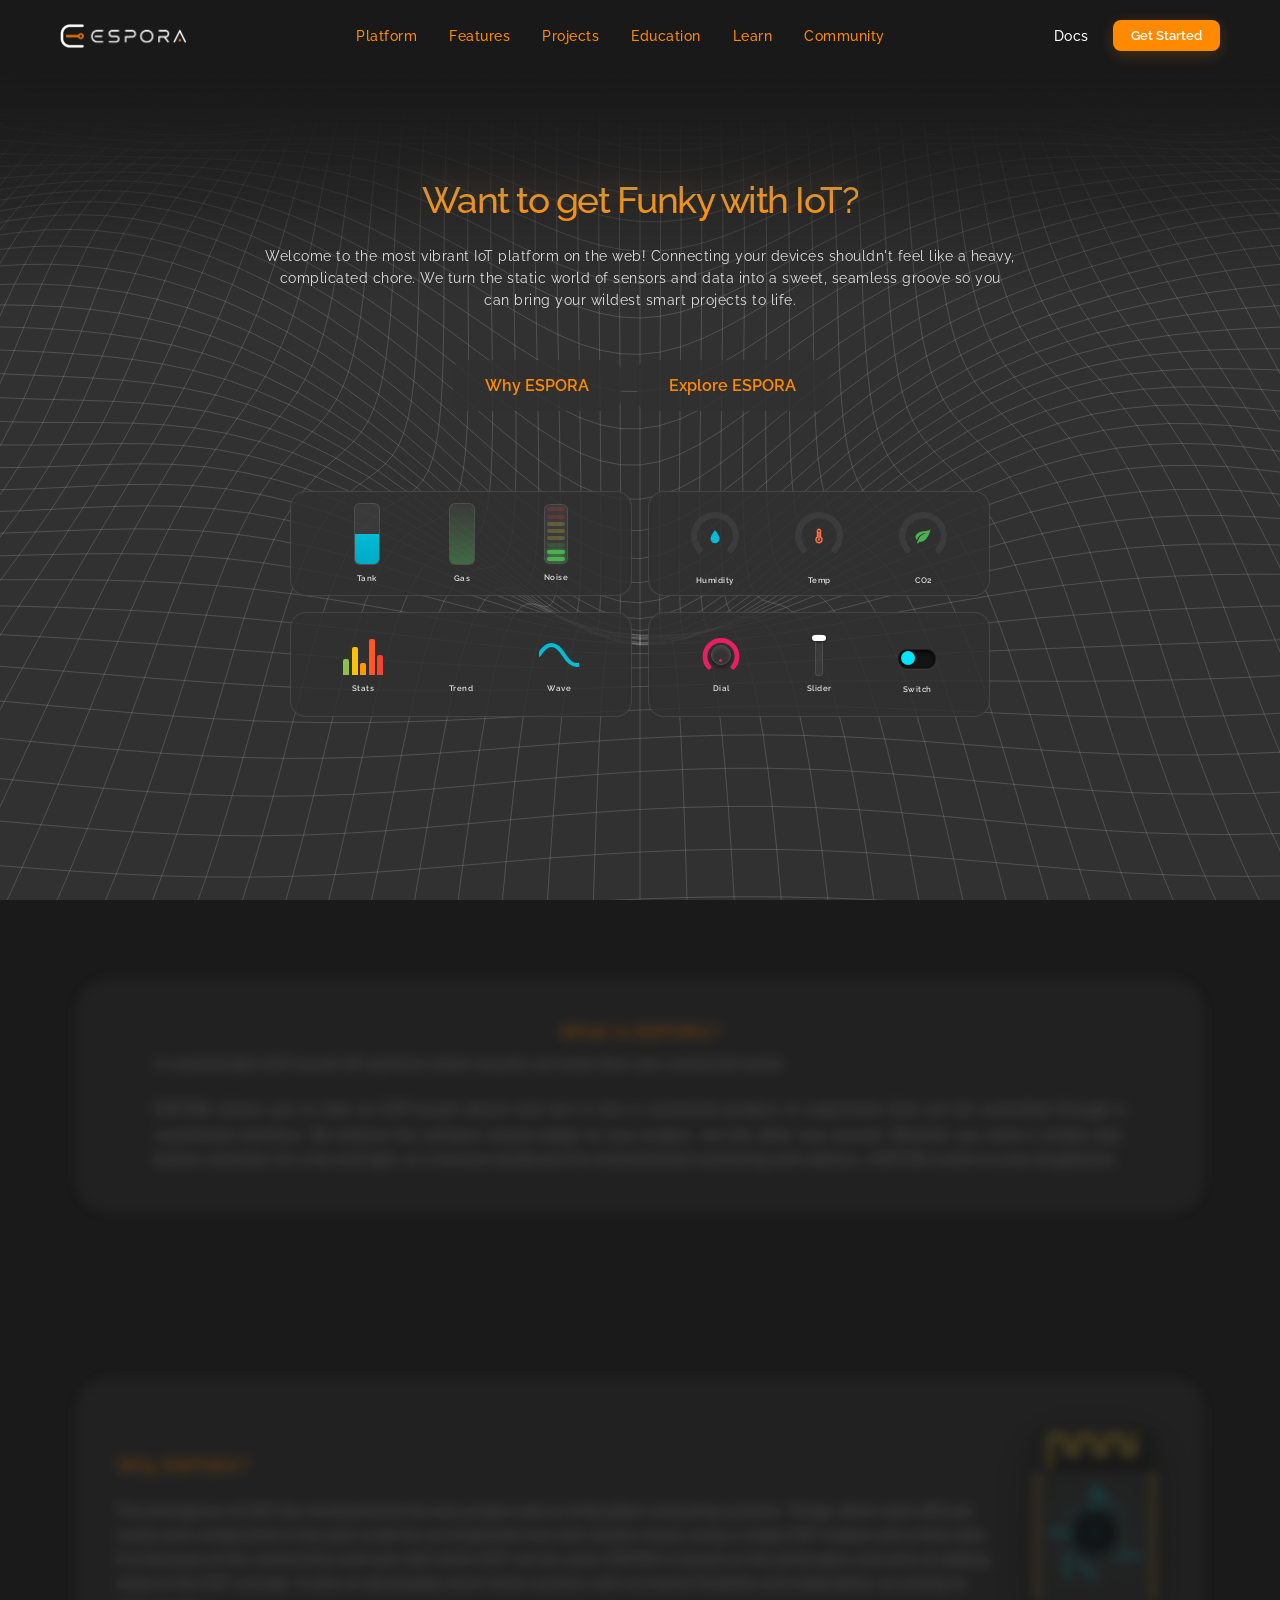
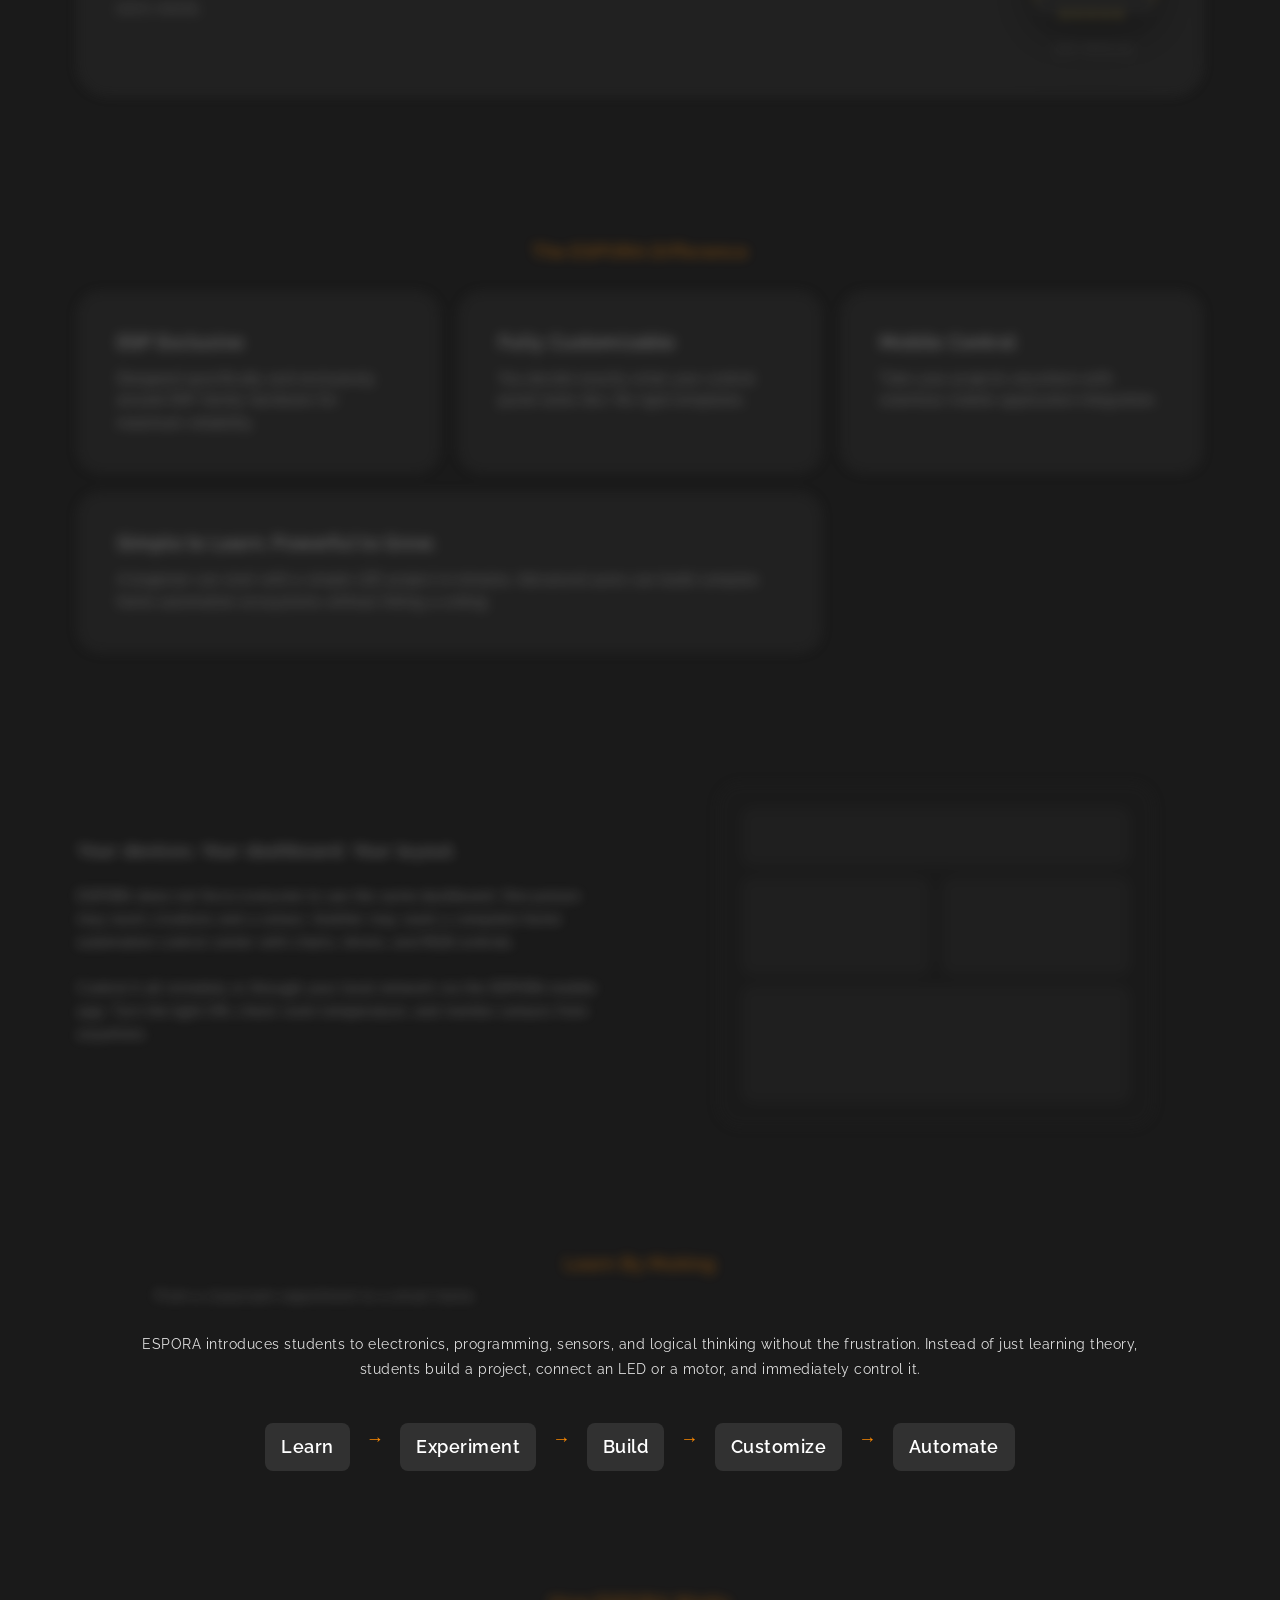
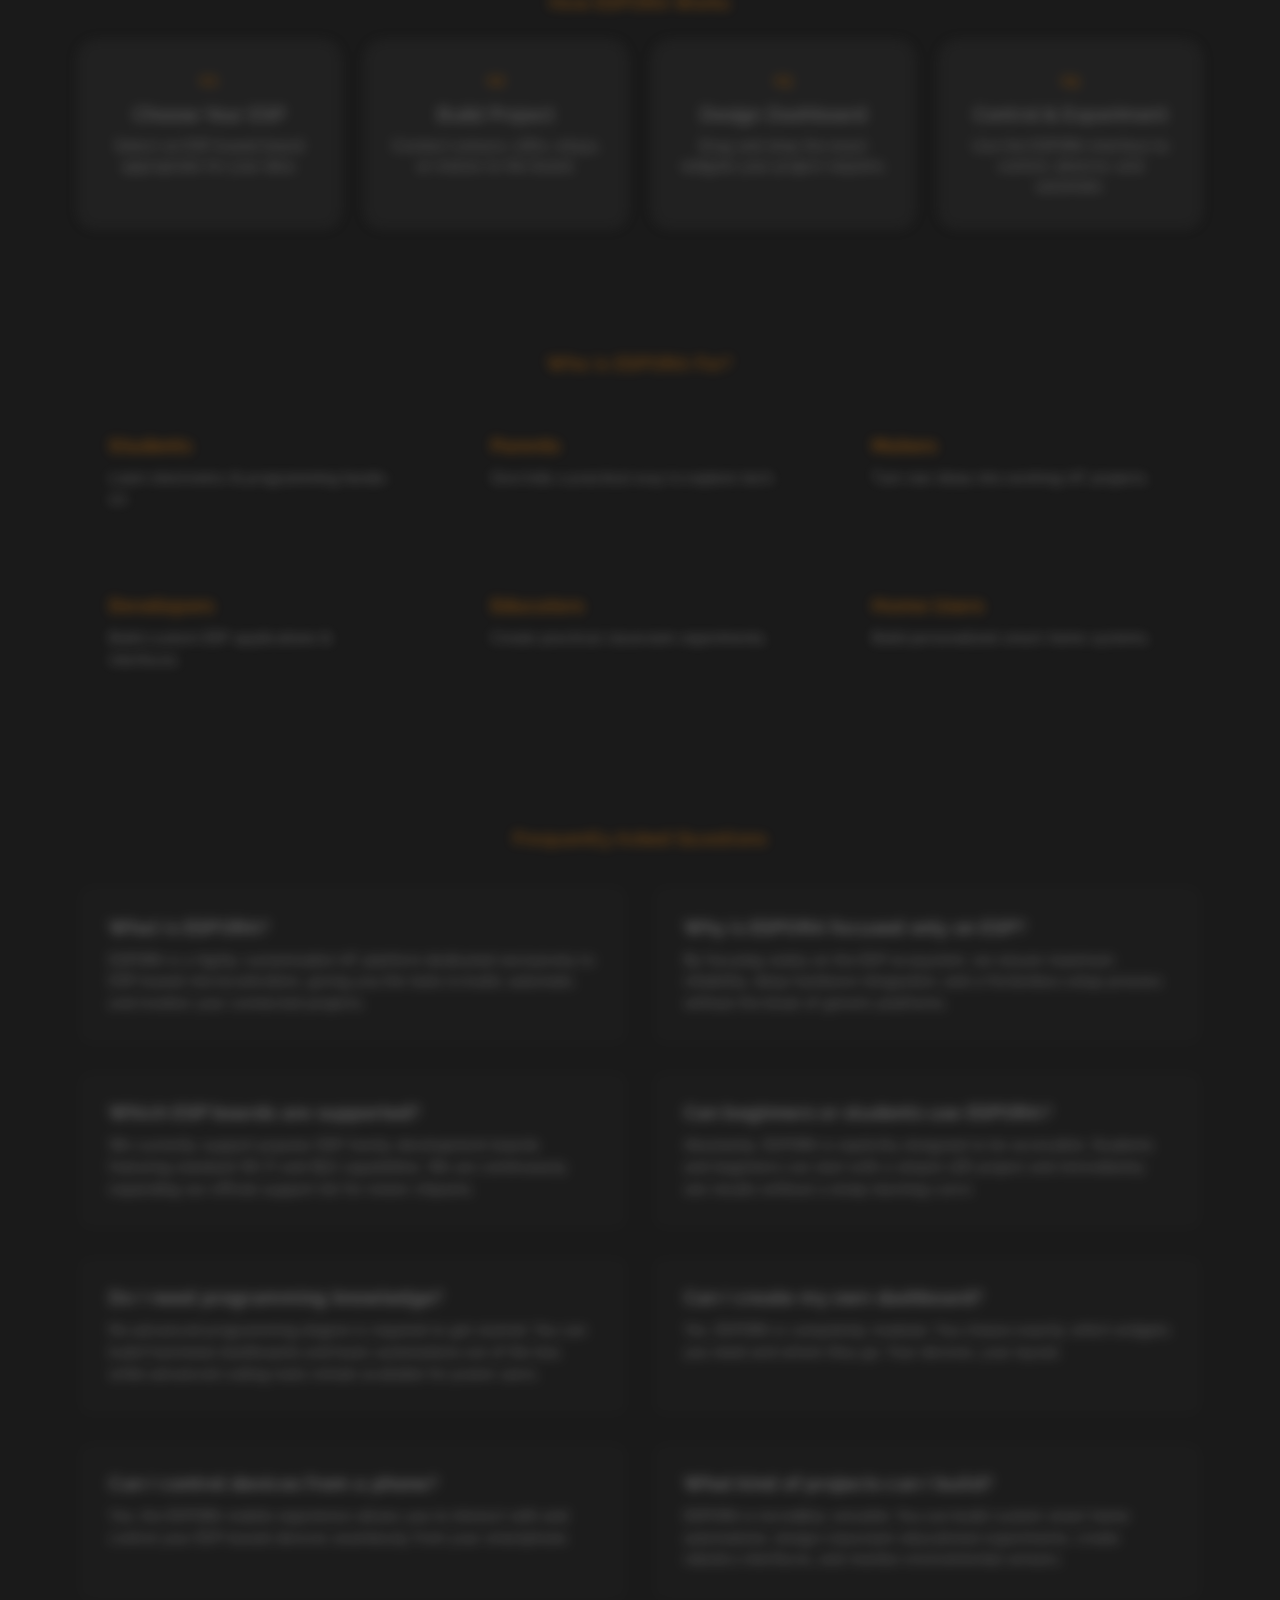
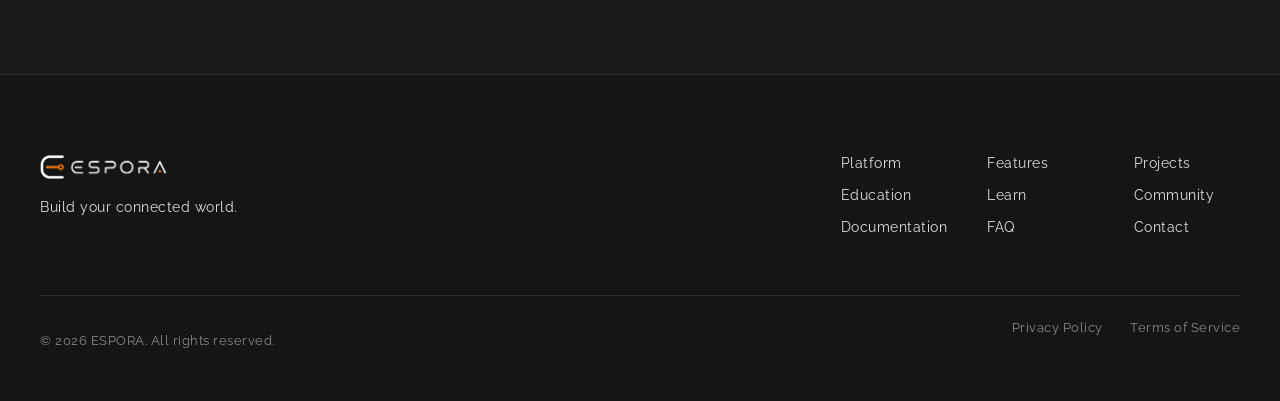
<file: index.html>
<!DOCTYPE html>
<html lang="en">
<head>
    <meta charset="UTF-8">
    <meta name="viewport" content="width=device-width, initial-scale=1.0">
    <title>ESPORA | Build Your Connected World</title>
    <link rel="preconnect" href="https://fonts.googleapis.com">
    <link rel="preconnect" href="https://fonts.gstatic.com" crossorigin>
    <link href="https://fonts.googleapis.com/css2?family=Raleway:wght@300;400;500;600;700&display=swap" rel="stylesheet">
    <link rel="stylesheet" href="style.css">
</head>
<body>
    <!-- Wavy Spacetime Grid Background -->
    <div id="canvas-container"></div>
    
    <!-- Top Navigation -->
    <nav class="navbar">
        <div class="nav-inner">
            <div class="logo-container">
                <img src="logo.png" alt="Espora Logo" class="main-logo">
            </div>
            <div class="nav-links">
                <a href="#platform">Platform</a>
                <a href="#features">Features</a>
                <a href="#projects">Projects</a>
                <a href="#education">Education</a>
                <a href="#learn">Learn</a>
                <a href="#community">Community</a>
            </div>
            <div class="nav-actions">
                <a href="#" class="login-link">Docs</a>
                <button class="btn-primary">Get Started</button>
            </div>
        </div>
    </nav>
    <div class="scroll-fade"></div>

    <main>
        <!-- Hero Section -->
        <section class="hero" id="platform">
            <h1 class="gradient-text">Want to get Funky with IoT?</h1>
            <p class="subtitle">Welcome to the most vibrant IoT platform on the web! Connecting your devices shouldn't feel like a heavy, complicated chore. We turn the static world of sensors and data into a sweet, seamless groove so you can bring your wildest smart projects to life.</p>
            <div class="cta-group">
                <button class="btn-primary large" onclick="window.location.href='#about'">Why ESPORA</button>
                <button class="btn-secondary large">Explore ESPORA</button>
            </div>
            
            <!-- Dashboard Mockup -->
            <div class="dashboard-mockup">
                <div class="widget w-tank" style="justify-content: space-evenly; padding: 10px;">
                    <!-- Tank Level -->
                    <div class="v-gauge">
                        <div class="water-tank-container">
                            <div class="water-wave"></div>
                        </div>
                        <span class="vg-label">Tank</span>
                    </div>
                    <!-- Gas -->
                    <div class="v-gauge">
                        <div class="lg-track">
                            <div class="gas-container">
                                <div class="gas-particle p1"></div>
                                <div class="gas-particle p2"></div>
                                <div class="gas-particle p3"></div>
                                <div class="gas-particle p4"></div>
                                <div class="gas-particle p5"></div>
                                <div class="gas-particle p6"></div>
                                <div class="gas-particle p7"></div>
                                <div class="gas-particle p8"></div>
                                <div class="gas-particle p9"></div>
                                <div class="gas-particle p10"></div>
                                <div class="gas-particle p11"></div>
                                <div class="gas-particle p12"></div>
                            </div>
                        </div>
                        <span class="vg-label">Gas</span>
                    </div>
                    <!-- Noise -->
                    <div class="v-gauge">
                        <div class="vu-meter">
                            <div class="vu-segment red s8"></div>
                            <div class="vu-segment red s7"></div>
                            <div class="vu-segment yellow s6"></div>
                            <div class="vu-segment yellow s5"></div>
                            <div class="vu-segment yellow s4"></div>
                            <div class="vu-segment green s3"></div>
                            <div class="vu-segment green s2"></div>
                            <div class="vu-segment green s1"></div>
                        </div>
                        <span class="vg-label">Noise</span>
                    </div>
                </div>
                <div class="widget w-temp" style="justify-content: space-evenly; padding: 10px;">
                    <!-- Humidity -->
                    <div class="v-gauge">
                        <div class="mini-gauge">
                            <svg viewBox="0 0 100 100">
                                <defs>
                                    <linearGradient id="hum-grad-mini" x1="0%" y1="100%" x2="100%" y2="100%">
                                        <stop offset="0%" stop-color="#e0f7fa" />
                                        <stop offset="50%" stop-color="#00bcd4" />
                                        <stop offset="100%" stop-color="#01579b" />
                                    </linearGradient>
                                </defs>
                                <path d="M 20 80 A 40 40 0 1 1 80 80" fill="none" stroke="rgba(255,255,255,0.05)" stroke-width="12" stroke-linecap="round" />
                                <path class="mg-hum-fill" d="M 20 80 A 40 40 0 1 1 80 80" fill="none" stroke="url(#hum-grad-mini)" stroke-width="12" stroke-linecap="round" stroke-dasharray="188.5" />
                            </svg>
                            <span class="mg-icon">
                                <svg viewBox="0 0 24 24" fill="#00bcd4" width="18" height="18" style="display:block;">
                                    <path d="M12,21.5c-3.3,0-6-2.7-6-6c0-4,6-11.5,6-11.5s6,7.5,6,11.5C18,18.8,15.3,21.5,12,21.5z"/>
                                </svg>
                            </span>
                        </div>
                        <span class="vg-label">Humidity</span>
                    </div>
                    <!-- Temp -->
                    <div class="v-gauge">
                        <div class="mini-gauge">
                            <svg viewBox="0 0 100 100">
                                <defs>
                                    <linearGradient id="temp-grad-mini" x1="0%" y1="100%" x2="100%" y2="100%">
                                        <stop offset="0%" stop-color="#fff59d" />
                                        <stop offset="50%" stop-color="#ffb300" />
                                        <stop offset="100%" stop-color="#bf360c" />
                                    </linearGradient>
                                </defs>
                                <path d="M 20 80 A 40 40 0 1 1 80 80" fill="none" stroke="rgba(255,255,255,0.05)" stroke-width="12" stroke-linecap="round" />
                                <path class="mg-temp-fill" d="M 20 80 A 40 40 0 1 1 80 80" fill="none" stroke="url(#temp-grad-mini)" stroke-width="12" stroke-linecap="round" stroke-dasharray="188.5" />
                            </svg>
                            <span class="mg-icon">
                                <svg viewBox="0 0 24 24" fill="#ff7043" width="18" height="18" style="display:block;">
                                    <path d="M15,13V5c0-1.7-1.3-3-3-3S9,3.3,9,5v8c-1.2,0.9-2,2.4-2,4c0,2.8,2.2,5,5,5s5-2.2,5-5C17,15.4,16.2,13.9,15,13z M12,20 c-1.7,0-3-1.3-3-3c0-1.3,0.8-2.4,2-2.8V5c0-0.6,0.4-1,1-1s1,0.4,1,1v9.2c1.2,0.4,2,1.5,2,2.8C15,18.7,13.7,20,12,20z"/>
                                    <circle cx="12" cy="17" r="1.5"/>
                                    <path d="M12,6c-0.6,0-1,0.4-1,1v8c0,0.6,0.4,1,1,1s1-0.4,1-1V7C13,6.4,12.6,6,12,6z"/>
                                </svg>
                            </span>
                        </div>
                        <span class="vg-label">Temp</span>
                    </div>
                    <!-- CO2 -->
                    <div class="v-gauge">
                        <div class="mini-gauge">
                            <svg viewBox="0 0 100 100">
                                <defs>
                                    <linearGradient id="co2-grad-mini" x1="0%" y1="100%" x2="100%" y2="100%">
                                        <stop offset="0%" stop-color="#c8e6c9" />
                                        <stop offset="50%" stop-color="#4caf50" />
                                        <stop offset="100%" stop-color="#1b5e20" />
                                    </linearGradient>
                                </defs>
                                <path d="M 20 80 A 40 40 0 1 1 80 80" fill="none" stroke="rgba(255,255,255,0.05)" stroke-width="12" stroke-linecap="round" />
                                <path class="mg-co2-fill" d="M 20 80 A 40 40 0 1 1 80 80" fill="none" stroke="url(#co2-grad-mini)" stroke-width="12" stroke-linecap="round" stroke-dasharray="188.5" />
                            </svg>
                            <span class="mg-icon">
                                <svg viewBox="0 0 24 24" fill="#4caf50" width="18" height="18" style="display:block;">
                                    <path d="M17,8C8,10,5.9,16.17,3.82,21.34L5.71,22l1-2.3A4.49,4.49,0,0,0,8,20C19,20,22,3,22,3,21,5,14,5.25,9,6.25S2,11.5,2,13.5a6.22,6.22,0,0,0,1.75,3.75C7,8,17,8,17,8Z"/>
                                </svg>
                            </span>
                        </div>
                        <span class="vg-label">CO2</span>
                    </div>
                </div>
                <div class="widget w-charts" style="justify-content: space-evenly; padding: 10px;">
                    <!-- Bar Chart -->
                    <div class="mini-chart">
                        <div class="mc-bar-container">
                            <div class="mc-bar b1"></div>
                            <div class="mc-bar b2"></div>
                            <div class="mc-bar b3"></div>
                            <div class="mc-bar b4"></div>
                            <div class="mc-bar b5"></div>
                        </div>
                        <span class="mc-label">Stats</span>
                    </div>
                    <!-- Line Chart -->
                    <div class="mini-chart">
                        <svg class="mc-svg" viewBox="0 0 100 50">
                            <polyline class="mc-line-path" points="0,40 25,30 40,45 60,15 75,25 100,5" fill="none" stroke="#ffeb3b" stroke-width="4" stroke-linecap="round" stroke-linejoin="round" />
                        </svg>
                        <span class="mc-label">Trend</span>
                    </div>
                    <!-- Sine Chart -->
                    <div class="mini-chart">
                        <div class="mc-sine-container">
                            <svg class="mc-sine-svg" viewBox="0 0 200 40">
                                <path d="M0,20 Q12.5,0 25,20 T50,20 T75,20 T100,20 T125,20 T150,20 T175,20 T200,20" fill="none" stroke="#00bcd4" stroke-width="4" stroke-linecap="round" />
                            </svg>
                        </div>
                        <span class="mc-label">Wave</span>
                    </div>
                </div>
                <div class="widget w-controls" style="justify-content: space-evenly; padding: 10px;">
                    <!-- Rotary Dial -->
                    <div class="mini-control">
                        <div class="mc-dial-container">
                            <svg class="mc-dial-track" viewBox="0 0 100 100">
                                <path d="M 20 80 A 40 40 0 1 1 80 80" fill="none" stroke="rgba(255,255,255,0.05)" stroke-width="12" stroke-linecap="round" />
                                <path class="mc-dial-fill" d="M 20 80 A 40 40 0 1 1 80 80" fill="none" stroke="#e91e63" stroke-width="12" stroke-linecap="round" stroke-dasharray="188.5" />
                            </svg>
                            <div class="mc-dial-knob">
                                <div class="mc-dial-indicator"></div>
                            </div>
                        </div>
                        <span class="mc-label">Dial</span>
                    </div>
                    <!-- Slider -->
                    <div class="mini-control">
                        <div class="mc-slider-container">
                            <div class="mc-slider-track">
                                <div class="mc-slider-fill"></div>
                                <div class="mc-slider-thumb"></div>
                            </div>
                        </div>
                        <span class="mc-label">Slider</span>
                    </div>
                    <!-- Segmented Switch -->
                    <div class="mini-control">
                        <div class="mc-switch-container">
                            <div class="mc-switch-thumb"></div>
                        </div>
                        <span class="mc-label">Switch</span>
                    </div>
                </div>
            </div>
        </section>

        <!-- What is ESPORA? -->
        <section class="content-section" id="about">
            <div class="outline-box">
                <div class="section-header">
                    <h2>What is ESPORA?</h2>
                    <p>A customizable ESP-based IoT platform where anyone can build their own connected world.</p>
                </div>
                <div class="text-block">
                    ESPORA allows you to take an ESP-based device and turn it into a connected product or experiment that can be controlled through a customized interface. We believe the software should adapt to your project, not the other way around. Whether you need a simple two-button controller for a fan and light, or a massive dashboard for environmental monitoring and robotics—ESPORA scales to your imagination.
                </div>
            </div>
        </section>

        <!-- Why ESP? -->
        <section class="content-section" style="position: relative;">
            <div class="outline-box flex-split">
                <div class="split-text">
                    <div class="section-header" style="text-align: left; margin-bottom: 24px;">
                        <h2>Why ESPORA?</h2>
                    </div>
                    <div class="text-block" style="text-align: left; max-width: 100%; margin: 0;">
                        The emergence of ESP has revolutionized the way people look at embedded computing systems. Things which were difficult, costly and complicated in the past could be accomplished now with simple means using a cheap ESP module and a little idea. It is because of the connectivity and ease with which ESP can be used. ESPORA is based on this philosophy and aims at adding value to the ESP concept. It aims at developing smart home systems with increased flexibility and adaptability according to one's needs.
                    </div>
                </div>
                <div class="split-graphic">
                    <div class="esp-popout" id="esp-brain">
                        <svg class="esp-board-svg" viewBox="0 0 120 180">
                            <!-- Outer PCB Base -->
                            <rect x="10" y="10" width="100" height="160" fill="rgba(49, 49, 49, 0.95)" rx="4" stroke="rgba(255,255,255,0.1)" stroke-width="1" />
                            
                            <!-- Castellation Pins -->
                            <line x1="8" y1="50" x2="8" y2="160" stroke="#d4af37" stroke-width="4" stroke-dasharray="6 6" />
                            <line x1="112" y1="50" x2="112" y2="160" stroke="#d4af37" stroke-width="4" stroke-dasharray="6 6" />
                            <line x1="30" y1="172" x2="90" y2="172" stroke="#d4af37" stroke-width="4" stroke-dasharray="6 6" />
        
                            <!-- Meandering Wi-Fi Antenna -->
                            <rect x="10" y="10" width="100" height="35" rx="4" fill="#151515" />
                            <path d="M 20,40 V 15 H 35 V 30 H 45 V 15 H 60 V 30 H 70 V 15 H 85 V 30 H 95 V 15" fill="none" stroke="#d4af37" stroke-width="4" stroke-linejoin="bevel" stroke-linecap="square"/>
                            
                            <!-- Internal Circuitry Lines (Dim) -->
                            <g stroke="rgba(0,229,255,0.15)" stroke-width="1.5" fill="none">
                                <path d="M 60,60 v 80 M 35,60 v 80 M 85,60 v 80" />
                                <path d="M 20,80 h 80 M 20,100 h 80 M 20,120 h 80" />
                                <path d="M 60,60 L 20,100 M 60,60 L 100,100 M 60,140 L 20,100 M 60,140 L 100,100" />
                                <circle cx="60" cy="100" r="20" fill="#050505" stroke="#00e5ff" stroke-width="0.5" />
                                <circle cx="60" cy="100" r="10" fill="#00e5ff" opacity="0.1" />
                            </g>
        
                            <!-- Animated Data Streams -->
                            <g stroke="#00e5ff" stroke-width="2" fill="none" stroke-linecap="round">
                                <path class="data-stream ds1" d="M 60,60 v 80" />
                                <path class="data-stream ds2" d="M 20,100 h 80" />
                                <path class="data-stream ds3" d="M 60,60 L 100,100" />
                                <path class="data-stream ds4" d="M 60,140 L 20,100" />
                                <path class="data-stream ds5" d="M 35,140 v -80" />
                                <path class="data-stream ds6" d="M 100,120 h -80" />
                            </g>
                        </svg>
                        <div style="font-size: 11px; color: var(--text-secondary); text-align: center; margin-top: 16px; letter-spacing: 1px; text-transform: uppercase; opacity: 0.6;">ESP Module</div>
                    </div>
                </div>
            </div>
        </section>

        <!-- The ESPORA Difference -->
        <section class="bento-grid-section" id="features">
            <div class="section-header">
                <h2>The ESPORA Difference</h2>
            </div>
            <div class="bento-grid">
                <div class="bento-item">
                    <h3>ESP Exclusive</h3>
                    <p>Designed specifically and exclusively around ESP-family hardware for maximum reliability.</p>
                </div>
                <div class="bento-item">
                    <h3>Fully Customizable</h3>
                    <p>You decide exactly what your control panel looks like. No rigid templates.</p>
                </div>
                <div class="bento-item">
                    <h3>Mobile Control</h3>
                    <p>Take your projects anywhere with seamless mobile application integration.</p>
                </div>
                <div class="bento-item span-2">
                    <h3>Simple to Learn. Powerful to Grow.</h3>
                    <p>A beginner can start with a simple LED project in minutes. Advanced users can build complex home automation ecosystems without hitting a ceiling.</p>
                </div>
            </div>
        </section>

        <!-- Custom Dashboard & Mobile -->
        <section class="split-section">
            <div class="split-content">
                <h2>Your devices. Your dashboard. Your layout.</h2>
                <p>ESPORA does not force everyone to use the same dashboard. One person may want 2 buttons and a sensor. Another may want a complete home automation control center with charts, timers, and RGB controls.</p>
                <p>Control it all remotely or through your local network via the ESPORA mobile app. Turn the light ON, check room temperature, and monitor sensors from anywhere.</p>
            </div>
            <div class="split-visual">
                <!-- Abstract UI representation -->
                <div class="abstract-ui">
                    <div class="ui-bar"></div>
                    <div class="ui-box"></div>
                    <div class="ui-box"></div>
                    <div class="ui-bar large"></div>
                </div>
            </div>
        </section>

        <!-- Education -->
        <section class="content-section" id="education">
            <div class="section-header">
                <h2>Learn By Making</h2>
                <p>From a classroom experiment to a smart home.</p>
            </div>
            <div class="text-block text-center">
                <p>ESPORA introduces students to electronics, programming, sensors, and logical thinking without the frustration. Instead of just learning theory, students build a project, connect an LED or a motor, and immediately control it.</p>
                <div class="progression-steps">
                    <span>Learn</span> → <span>Experiment</span> → <span>Build</span> → <span>Customize</span> → <span>Automate</span>
                </div>
            </div>
        </section>

        <!-- How It Works -->
        <section class="steps-section">
            <div class="section-header">
                <h2>How ESPORA Works</h2>
            </div>
            <div class="steps-grid">
                <div class="step-card">
                    <div class="step-num">01</div>
                    <h4>Choose Your ESP</h4>
                    <p>Select an ESP-based board appropriate for your idea.</p>
                </div>
                <div class="step-card">
                    <div class="step-num">02</div>
                    <h4>Build Project</h4>
                    <p>Connect sensors, LEDs, relays, or motors to the board.</p>
                </div>
                <div class="step-card">
                    <div class="step-num">03</div>
                    <h4>Design Dashboard</h4>
                    <p>Drag and drop the exact widgets your project requires.</p>
                </div>
                <div class="step-card">
                    <div class="step-num">04</div>
                    <h4>Control & Experiment</h4>
                    <p>Use the ESPORA interface to control, observe, and automate.</p>
                </div>
            </div>
        </section>

        <!-- Who is it for? -->
        <section class="audience-section">
            <div class="section-header">
                <h2>Who is ESPORA For?</h2>
            </div>
            <div class="audience-grid">
                <div class="audience-card"><strong>Students</strong><p>Learn electronics & programming hands-on.</p></div>
                <div class="audience-card"><strong>Parents</strong><p>Give kids a practical way to explore tech.</p></div>
                <div class="audience-card"><strong>Makers</strong><p>Turn raw ideas into working IoT projects.</p></div>
                <div class="audience-card"><strong>Developers</strong><p>Build custom ESP applications & interfaces.</p></div>
                <div class="audience-card"><strong>Educators</strong><p>Create practical classroom experiments.</p></div>
                <div class="audience-card"><strong>Home Users</strong><p>Build personalized smart-home systems.</p></div>
            </div>
        </section>

        <!-- FAQ Section -->
        <section class="faq-section" id="faq">
            <div class="section-header">
                <h2>Frequently Asked Questions</h2>
            </div>
            <div class="faq-grid">
                <div class="faq-item">
                    <h4>What is ESPORA?</h4>
                    <p>ESPORA is a highly customizable IoT platform dedicated exclusively to ESP-based microcontrollers, giving you the tools to build, automate, and monitor your connected projects.</p>
                </div>
                <div class="faq-item">
                    <h4>Why is ESPORA focused only on ESP?</h4>
                    <p>By focusing solely on the ESP ecosystem, we ensure maximum reliability, deep hardware integration, and a frictionless setup process without the bloat of generic platforms.</p>
                </div>
                <div class="faq-item">
                    <h4>Which ESP boards are supported?</h4>
                    <p>We currently support popular ESP-family development boards featuring standard Wi-Fi and BLE capabilities. We are continuously expanding our official support list for newer chipsets.</p>
                </div>
                <div class="faq-item">
                    <h4>Can beginners or students use ESPORA?</h4>
                    <p>Absolutely. ESPORA is explicitly designed to be accessible. Students and beginners can start with a simple LED project and immediately see results without a steep learning curve.</p>
                </div>
                <div class="faq-item">
                    <h4>Do I need programming knowledge?</h4>
                    <p>No advanced programming degree is required to get started. You can build functional dashboards and basic automations out of the box, while advanced coding tools remain available for power users.</p>
                </div>
                <div class="faq-item">
                    <h4>Can I create my own dashboard?</h4>
                    <p>Yes. ESPORA is completely modular. You choose exactly which widgets you need and where they go. Your devices, your layout.</p>
                </div>
                <div class="faq-item">
                    <h4>Can I control devices from a phone?</h4>
                    <p>Yes, the ESPORA mobile experience allows you to interact with and control your ESP-based devices seamlessly from your smartphone.</p>
                </div>
                <div class="faq-item">
                    <h4>What kind of projects can I build?</h4>
                    <p>ESPORA is incredibly versatile. You can build custom smart home automations, design classroom educational experiments, create robotics interfaces, and monitor environmental sensors.</p>
                </div>
            </div>
        </section>

    </main>

    <footer class="footer">
        <div class="footer-content">
            <div class="footer-brand">
                <img src="logo.png" alt="Espora Logo" class="footer-logo">
                <p>Build your connected world.</p>
            </div>
            <div class="footer-links">
                <a href="#">Platform</a>
                <a href="#">Features</a>
                <a href="#">Projects</a>
                <a href="#">Education</a>
                <a href="#">Learn</a>
                <a href="#">Community</a>
                <a href="#">Documentation</a>
                <a href="#">FAQ</a>
                <a href="#">Contact</a>
            </div>
        </div>
        <div class="footer-bottom">
            <p>&copy; 2026 ESPORA. All rights reserved.</p>
            <div class="legal-links">
                <a href="#">Privacy Policy</a>
                <a href="#">Terms of Service</a>
            </div>
        </div>
    </footer>

    <script src="custom_bg.js"></script>
    <script>
        // Smoothly fade out the background animation on scroll
        window.addEventListener('scroll', () => {
            const scrollY = window.scrollY;
            const fadeStart = 50;  // Begin fading almost immediately
            const fadeEnd = 350;   // Completely invisible much earlier due to reduced padding
            
            let opacity = 1;
            if (scrollY > fadeStart) {
                opacity = 1 - ((scrollY - fadeStart) / (fadeEnd - fadeStart));
            }
            
            // Clamp opacity between 0 and 1
            opacity = Math.max(0, Math.min(1, opacity));
            
            document.getElementById('canvas-container').style.opacity = opacity;
        });

        // Box blur scroll effect
        const boxes = document.querySelectorAll('.outline-box, .bento-grid, .split-section, .steps-grid, .audience-grid, .faq-grid, section:not(.hero) > .section-header');
        const observer = new IntersectionObserver((entries) => {
            entries.forEach(entry => {
                if (entry.isIntersecting) {
                    entry.target.classList.add('active-box');
                } else {
                    entry.target.classList.remove('active-box');
                }
            });
        }, {
            root: null,
            rootMargin: '-30% 0px -30% 0px', // Triggers when the box enters the middle 40% of the screen
            threshold: 0
        });

        boxes.forEach(box => observer.observe(box));

        // ESP Popout Scroll Effect
        const espPopout = document.getElementById('esp-brain');
        const aboutSection = document.getElementById('about');
        
        if (espPopout && aboutSection) {
            const espObserver = new IntersectionObserver((entries) => {
                entries.forEach(entry => {
                    if (entry.isIntersecting) {
                        espPopout.classList.add('active');
                        espObserver.unobserve(entry.target);
                    }
                });
            }, {
                root: null,
                rootMargin: '-20% 0px -20% 0px',
                threshold: 0
            });
            espObserver.observe(aboutSection);
        }
    </script>
</body>
</html>
</file>
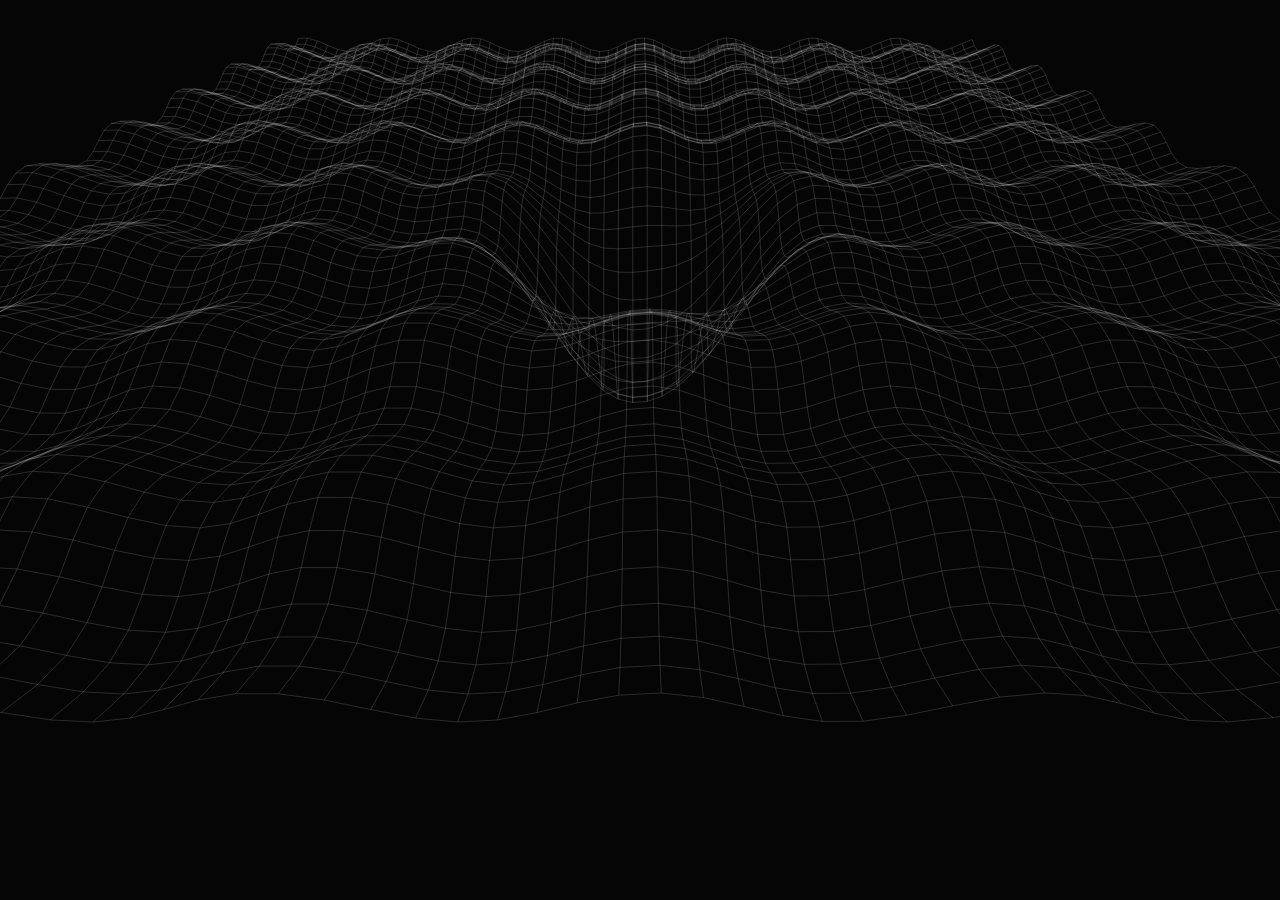
<file: custom_3d.html>
<!DOCTYPE html>
<html lang="en">
<head>
<meta charset="UTF-8">
<meta name="viewport" content="width=device-width, initial-scale=1.0">
<title>Custom 3D Wireframe Canvas</title>
<style>
    body, html {
        margin: 0;
        padding: 0;
        width: 100%;
        height: 100%;
        overflow: hidden;
        background-color: #050505;
    }
    canvas {
        display: block;
        width: 100%;
        height: 100%;
    }
</style>
</head>
<body>
<canvas id="meshCanvas"></canvas>

<script>
    const canvas = document.getElementById('meshCanvas');
    const ctx = canvas.getContext('2d');

    let cols, rows, spacing;
    let points = [];
    
    // Custom Camera Setup
    const camera = { x: 0, y: 700, z: -800, pitch: -0.7 };
    const fov = 700;

    // Mouse tracking variables
    let targetMx = 0;
    let targetMz = 1000;
    let mx = targetMx;
    let mz = targetMz;

    let time = 0;

    // Handle responsive grid sizing
    function resize() {
        canvas.width = window.innerWidth;
        canvas.height = window.innerHeight;
        
        const isMobile = window.innerWidth < 768;
        // Adjust grid density to maintain performance on mobile
        cols = isMobile ? 35 : 75;
        rows = isMobile ? 40 : 80;
        spacing = isMobile ? 60 : 45;
        
        // Initialize the point grid on the X/Z plane
        points = [];
        for(let i = 0; i < rows; i++) {
            let row = [];
            for(let j = 0; j < cols; j++) {
                row.push({
                    x: (j - cols/2) * spacing,
                    z: -400 + i * spacing
                });
            }
            points.push(row);
        }
    }

    window.addEventListener('resize', resize);
    resize();

    // Map 2D mouse coordinates to 3D spatial targets
    window.addEventListener('mousemove', (e) => {
        let nx = e.clientX / window.innerWidth; 
        let ny = e.clientY / window.innerHeight;
        
        targetMx = (nx - 0.5) * (cols * spacing) * 1.2; 
        targetMz = -400 + (1 - ny) * (rows * spacing) * 1.2;
    });
    
    // Support touch devices
    window.addEventListener('touchmove', (e) => {
        let nx = e.touches[0].clientX / window.innerWidth; 
        let ny = e.touches[0].clientY / window.innerHeight;
        targetMx = (nx - 0.5) * (cols * spacing) * 1.2; 
        targetMz = -400 + (1 - ny) * (rows * spacing) * 1.2;
    });

    // Custom 3D-to-2D Projection Function
    function project(p) {
        // 1. Translate relative to camera
        let dx = p.x - camera.x;
        let dy = p.y - camera.y;
        let dz = p.z - camera.z;
        
        // 2. Rotate around the X-axis (Pitch)
        let cosX = Math.cos(camera.pitch);
        let sinX = Math.sin(camera.pitch);
        
        let dy1 = dy * cosX - dz * sinX;
        let dz1 = dy * sinX + dz * cosX;
        
        // 3. Drop points behind the camera
        if (dz1 < 1) return null; 
        
        // 4. Perspective depth scaling
        let scale = fov / dz1;
        return {
            x: canvas.width / 2 + dx * scale,
            y: canvas.height / 2 - dy1 * scale // standard screen Y is inverted
        };
    }

    function animate() {
        requestAnimationFrame(animate);
        time += 0.02;

        // Apply easing for smooth gravity well tracking
        mx += (targetMx - mx) * 0.08;
        mz += (targetMz - mz) * 0.08;

        // Clear canvas with requested color
        ctx.fillStyle = '#050505';
        ctx.fillRect(0, 0, canvas.width, canvas.height);

        ctx.lineWidth = 0.6;
        ctx.strokeStyle = 'rgba(255, 255, 255, 0.25)';

        let projected = [];
        
        // Step 1: Calculate 3D points and their 2D projections
        for(let i = 0; i < rows; i++) {
            projected[i] = [];
            for(let j = 0; j < cols; j++) {
                let p = points[i][j];
                
                // Base wavy satin cloth ripple using sin/cos
                let y = Math.sin(p.x * 0.015 + time) * 30 + Math.cos(p.z * 0.015 + time) * 30;
                
                // Apply the Gaussian gravity well (sinkhole) around the mouse pointer
                let distSq = (p.x - mx)**2 + (p.z - mz)**2;
                let wellDepth = -600;
                let wellRadiusSq = 80000;
                y += wellDepth * Math.exp(-distSq / wellRadiusSq);
                
                projected[i][j] = project({x: p.x, y: y, z: p.z});
            }
        }

        // Step 2: Draw the interconnected wireframe
        ctx.beginPath();
        for(let i = 0; i < rows; i++) {
            for(let j = 0; j < cols; j++) {
                let p1 = projected[i][j];
                if (!p1) continue;
                
                // Connect to the point on the right
                if (j < cols - 1) {
                    let p2 = projected[i][j+1];
                    if (p2) {
                        ctx.moveTo(p1.x, p1.y);
                        ctx.lineTo(p2.x, p2.y);
                    }
                }
                
                // Connect to the point below
                if (i < rows - 1) {
                    let p3 = projected[i+1][j];
                    if (p3) {
                        ctx.moveTo(p1.x, p1.y);
                        ctx.lineTo(p3.x, p3.y);
                    }
                }
            }
        }
        ctx.stroke(); // Single batch stroke for high performance
    }

    animate();
</script>
</body>
</html>
</file>
<file: style.css>
:root {
    --bg-color: transparent;
    --surface-color: rgba(49, 49, 49, 0.85);
    --surface-dark: rgba(30, 30, 30, 0.7);
    --border-color: rgba(255, 255, 255, 0.1);
    --text-primary: #ffffff;
    --text-secondary: #e0e0e0;
    --accent: #FF8A00;
    --accent-glow: rgba(255, 138, 0, 0.2);
}

body, html {
    margin: 0;
    padding: 0;
    min-height: 100vh;
    background-color: #1a1a1a;
    color: var(--text-primary);
    font-family: "Raleway", sans-serif;
    overflow-x: hidden;
    -webkit-font-smoothing: antialiased;
    letter-spacing: 0.5px;
}

h1, h2, h3, h4, h5, h6 {
    font-weight: 500;
}

*, button, input, select, textarea {
    font-family: "Raleway", sans-serif;
}

#canvas-container {
    position: fixed;
    top: 0;
    left: 0;
    width: 100%;
    height: 100%;
    z-index: 0;
    pointer-events: none;
    -webkit-mask-image: linear-gradient(to bottom, transparent 0%, transparent 70px, black 300px);
    mask-image: linear-gradient(to bottom, transparent 0%, transparent 70px, black 300px);
}

/* Navbar */
.navbar {
    position: fixed;
    top: 0;
    width: 100%;
    backdrop-filter: blur(12px);
    -webkit-backdrop-filter: blur(12px);
    z-index: 100;
    background: rgba(26, 26, 26, 0.7);
}

.nav-inner {
    width: 100%;
    max-width: 1200px;
    margin: 0 auto;
    display: flex;
    justify-content: space-between;
    align-items: center;
    padding: 20px 20px;
    box-sizing: border-box;
}

.scroll-fade {
    position: fixed;
    top: 70px;
    left: 0;
    width: 100%;
    height: 150px;
    backdrop-filter: blur(12px);
    -webkit-backdrop-filter: blur(12px);
    background: linear-gradient(to bottom, rgba(26, 26, 26, 0.7) 0%, transparent 100%);
    -webkit-mask-image: linear-gradient(to bottom, black 0%, transparent 100%);
    mask-image: linear-gradient(to bottom, black 0%, transparent 100%);
    pointer-events: none;
    z-index: 99;
}

.logo-container {
    display: flex;
    align-items: center;
}

.main-logo {
    height: 24px;
    width: auto;
    display: block;
}

.nav-links {
    display: flex;
    gap: 32px;
}

.nav-links a {
    color: var(--accent);
    text-decoration: none;
    font-size: 14px;
    font-weight: 500;
    transition: color 0.3s;
}

.nav-links a:hover {
    color: #fff;
}

.nav-actions {
    display: flex;
    align-items: center;
    gap: 24px;
}

.login-link {
    color: var(--text-primary);
    text-decoration: none;
    font-size: 14px;
    font-weight: 500;
    transition: opacity 0.3s;
}

.login-link:hover {
    opacity: 0.8;
}

/* Buttons */
.btn-primary {
    background: var(--accent);
    color: #fff;
    border: none;
    padding: 8px 18px;
    border-radius: 8px;
    font-size: 13px;
    font-weight: 600;
    cursor: pointer;
    transition: all 0.3s ease;
    box-shadow: 0 4px 15px var(--accent-glow);
}

.btn-primary:hover {
    transform: translateY(-2px);
    box-shadow: 0 6px 20px rgba(255, 138, 0, 0.4);
    background: #ffa033;
}

.btn-secondary {
    background: rgba(255, 255, 255, 0.05);
    color: var(--text-primary);
    border: 1px solid var(--border-color);
    padding: 10px 22px;
    border-radius: 8px;
    font-size: 14px;
    font-weight: 600;
    cursor: pointer;
    transition: all 0.3s ease;
}

.btn-secondary:hover {
    background: rgba(255, 255, 255, 0.1);
    border-color: rgba(255, 255, 255, 0.2);
}

.btn-primary.large, .btn-secondary.large {
    padding: 16px 32px;
    font-size: 16px;
    border-radius: 12px;
}

/* Main Layout */
main {
    position: relative;
    z-index: 1;
    display: flex;
    flex-direction: column;
    align-items: center;
    width: 100%;
}

section {
    width: 100%;
    max-width: 1200px;
    padding: 60px 20px;
    box-sizing: border-box;
    scroll-margin-top: 100px;
}

.section-header {
    text-align: center;
    margin-bottom: 24px;
}

.section-header h2 {
    font-size: 19px;
    font-weight: 600;
    color: var(--accent);
    margin: 0 0 12px 0;
    letter-spacing: 0.5px;
}

.section-header p {
    font-weight: 400;
    font-size: 14px;
    color: #e0e0e0;
    max-width: 1000px;
    margin: 0 auto;
    line-height: 1.6;
    text-align: justify;
}

.highlight-text {
    color: #e0e0e0 !important;
    font-weight: 500;
}

/* Hero Section */
.hero {
    padding-top: 180px;
    text-align: center;
    display: flex;
    flex-direction: column;
    align-items: center;
    margin-bottom: 120px;
}

.hero h1 {
    font-size: 37px;
    line-height: 1.1;
    margin: 0 0 24px 0;
    font-weight: 500;
    letter-spacing: -1.5px;
}

.gradient-text {
    background: linear-gradient(180deg, #FFB74D 0%, var(--accent) 100%);
    -webkit-background-clip: text;
    -webkit-text-fill-color: transparent;
}

.subtitle {
    font-size: 14px;
    color: #e0e0e0;
    line-height: 1.6;
    max-width: 750px;
    margin: 0 0 48px 0;
    font-weight: 400;
}

.cta-group {
    display: flex;
    gap: 16px;
    margin-bottom: 80px;
}

.hero .cta-group button {
    background: var(--surface-color);
    color: var(--accent);
    border: none;
    box-shadow: none;
}

.hero .cta-group button:hover {
    background: rgba(255, 138, 0, 0.15);
    transform: translateY(-2px);
    box-shadow: 0 4px 15px var(--accent-glow);
}

/* Dashboard Mockup */
.dashboard-mockup {
    display: grid;
    grid-template-columns: repeat(2, 1fr);
    grid-auto-rows: 1fr;
    gap: 16px;
    width: 100%;
    max-width: 700px;
    background: transparent;
    padding: 0;
}

.widget {
    background: var(--surface-color);
    border: 1px solid var(--border-color);
    padding: 20px;
    border-radius: 16px;
    display: flex;
    align-items: center;
    gap: 16px;
    text-align: left;
}

.w-icon {
    font-size: 24px;
    background: rgba(255,255,255,0.05);
    width: 50px;
    height: 50px;
    display: flex;
    align-items: center;
    justify-content: center;
    border-radius: 12px;
}

.w-info {
    display: flex;
    flex-direction: column;
}

.w-info span {
    font-size: 13px;
    color: var(--text-secondary);
}

.w-info strong {
    font-size: 16px;
    font-weight: 600;
}

/* Mini Gauges */
.mini-gauge {
    position: relative;
    width: 65px;
    height: 65px;
    display: flex;
    align-items: center;
    justify-content: center;
    background: transparent;
}

.mini-gauge > svg {
    position: absolute;
    top: 50%;
    left: 50%;
    width: 80%;
    height: 80%;
    transform: translate(-50%, -50%);
    overflow: visible;
}

.mini-gauge .mg-icon {
    font-size: 18px;
    z-index: 2;
    margin-top: 4px;
}

.mg-temp-fill {
    stroke-dashoffset: 188.5;
    animation: mg-fill-temp 3s infinite alternate ease-in-out;
}

.mg-hum-fill {
    stroke-dashoffset: 188.5;
    animation: mg-fill-hum 3s infinite alternate ease-in-out;
    animation-delay: -1.5s;
}

@keyframes mg-fill-temp {
    0% { stroke-dashoffset: 160; }
    100% { stroke-dashoffset: 40; }
}

@keyframes mg-fill-hum {
    0% { stroke-dashoffset: 150; }
    100% { stroke-dashoffset: 70; }
}

.mg-co2-fill {
    stroke-dashoffset: 188.5;
    animation: mg-fill-co2 4s infinite alternate ease-in-out;
    animation-delay: -0.5s;
}

@keyframes mg-fill-co2 {
    0% { stroke-dashoffset: 170; }
    100% { stroke-dashoffset: 80; }
}

/* Vertical Linear Gauges */
.v-gauge {
    display: flex;
    flex-direction: column;
    align-items: center;
    gap: 8px;
}

.water-tank-container {
    width: 24px;
    height: 60px;
    background: rgba(255,255,255,0.05);
    border-radius: 6px;
    position: relative;
    overflow: hidden;
    border: 1px solid rgba(255,255,255,0.1);
}

.water-wave {
    position: absolute;
    bottom: -120px;
    left: -63px;
    width: 150px;
    height: 150px;
    background: linear-gradient(180deg, #00bcd4, #01579b);
    border-radius: 40%;
    animation: wave-spin 3s linear infinite;
}

@keyframes wave-spin {
    100% { transform: rotate(360deg); }
}

.lg-track {
    width: 24px;
    height: 60px;
    background: rgba(255,255,255,0.05);
    border-radius: 6px;
    position: relative;
    overflow: hidden;
    border: 1px solid rgba(255,255,255,0.1);
}

.lg-fill {
    position: absolute;
    bottom: 0;
    left: 0;
    width: 100%;
    border-radius: 6px;
    animation: lg-pulse 3s infinite alternate ease-in-out;
}

.gas-container {
    position: absolute;
    bottom: 0;
    left: 0;
    width: 100%;
    height: 100%;
    background: linear-gradient(0deg, rgba(76, 175, 80, 0.4), transparent);
}

.gas-particle {
    position: absolute;
    background: rgba(129, 199, 132, 0.8);
    border-radius: 50%;
    bottom: -10px;
    animation: gas-rise infinite ease-in;
    filter: blur(1px);
}

@keyframes gas-rise {
    0% { transform: translateY(0) scale(0.5); opacity: 0; }
    20% { opacity: 1; }
    100% { transform: translateY(-70px) scale(1.5); opacity: 0; }
}

.p1 { left: 4px; width: 2px; height: 2px; animation-duration: 2.1s; animation-delay: 0s; }
.p2 { left: 14px; width: 1px; height: 1px; animation-duration: 2.8s; animation-delay: 0.3s; }
.p3 { left: 8px; width: 3px; height: 3px; animation-duration: 3.2s; animation-delay: 1.0s; }
.p4 { left: 18px; width: 2px; height: 2px; animation-duration: 2.4s; animation-delay: 1.5s; }
.p5 { left: 10px; width: 1px; height: 1px; animation-duration: 2.9s; animation-delay: 0.8s; }
.p6 { left: 2px; width: 3px; height: 3px; animation-duration: 3.5s; animation-delay: 2.1s; }
.p7 { left: 16px; width: 2px; height: 2px; animation-duration: 2.2s; animation-delay: 0.6s; }
.p8 { left: 6px; width: 2px; height: 2px; animation-duration: 3.0s; animation-delay: 1.7s; }
.p9 { left: 12px; width: 3px; height: 3px; animation-duration: 2.6s; animation-delay: 0.4s; }
.p10 { left: 20px; width: 1px; height: 1px; animation-duration: 3.1s; animation-delay: 1.3s; }
.p11 { left: 5px; width: 2px; height: 2px; animation-duration: 2.3s; animation-delay: 1.9s; }
.p12 { left: 17px; width: 2px; height: 2px; animation-duration: 3.4s; animation-delay: 0.2s; }
/* VU Meter */
.vu-meter {
    width: 24px;
    height: 60px;
    display: flex;
    flex-direction: column;
    justify-content: space-between;
    padding: 2px;
    box-sizing: border-box;
    background: rgba(255,255,255,0.05);
    border-radius: 6px;
    border: 1px solid rgba(255,255,255,0.1);
}

.vu-segment {
    width: 100%;
    height: 4px;
    border-radius: 2px;
    opacity: 0.2;
    animation: vu-bounce 0.5s infinite alternate ease-in-out;
}

.vu-segment.green { background: #4caf50; color: #4caf50; }
.vu-segment.yellow { background: #ffeb3b; color: #ffeb3b; }
.vu-segment.red { background: #f44336; color: #f44336; }

.s1 { opacity: 1; animation: none; box-shadow: 0 0 4px #4caf50; }
.s2 { opacity: 1; animation: none; box-shadow: 0 0 4px #4caf50; }
.s3 { animation-duration: 0.4s; }
.s4 { animation-duration: 0.3s; animation-delay: 0.1s; }
.s5 { animation-duration: 0.5s; animation-delay: 0.2s; }
.s6 { animation-duration: 0.35s; animation-delay: 0.15s; }
.s7 { animation-duration: 0.45s; animation-delay: 0.3s; }
.s8 { animation-duration: 0.25s; animation-delay: 0.4s; }

@keyframes vu-bounce {
    0% { opacity: 0.1; box-shadow: none; }
    100% { opacity: 1; box-shadow: 0 0 4px currentColor; }
}

.vg-label {
    font-size: 8px;
    font-weight: 600;
    color: #e0e0e0;
}


/* Mini Charts */
.mini-chart {
    display: flex;
    flex-direction: column;
    align-items: center;
    gap: 8px;
    width: 40px;
}

.mc-label {
    font-size: 8px;
    font-weight: 600;
    color: #e0e0e0;
}

/* Bar Chart */
.mc-bar-container {
    width: 40px;
    height: 40px;
    display: flex;
    align-items: flex-end;
    justify-content: space-between;
    gap: 2px;
}

.mc-bar {
    width: 6px;
    background: #4caf50;
    border-radius: 2px 2px 0 0;
    animation: bar-bounce infinite alternate ease-in-out;
}

.b1 { height: 40%; animation-duration: 0.5s; background: #8bc34a; }
.b2 { height: 70%; animation-duration: 0.7s; background: #ffc107; }
.b3 { height: 30%; animation-duration: 0.6s; background: #ff9800; }
.b4 { height: 90%; animation-duration: 0.8s; background: #ff5722; }
.b5 { height: 50%; animation-duration: 0.9s; background: #f44336; }

@keyframes bar-bounce {
    0% { transform: scaleY(0.5); transform-origin: bottom; }
    100% { transform: scaleY(1.1); transform-origin: bottom; }
}

/* Line Chart */
.mc-svg {
    width: 40px;
    height: 40px;
    overflow: visible;
}
.mc-line-path {
    stroke-dasharray: 150;
    stroke-dashoffset: 150;
    animation: line-draw 3s infinite linear;
}
@keyframes line-draw {
    0% { stroke-dashoffset: 150; }
    50% { stroke-dashoffset: 0; }
    100% { stroke-dashoffset: -150; }
}

/* Sine Chart */
.mc-sine-container {
    width: 40px;
    height: 40px;
    overflow: hidden;
    position: relative;
    display: flex;
    align-items: center;
}
.mc-sine-svg {
    width: 200px;
    height: 40px;
    position: absolute;
    left: 0;
    animation: sine-scroll 1.5s linear infinite;
}
@keyframes sine-scroll {
    0% { transform: translateX(0); }
    100% { transform: translateX(-50px); }
}


/* Mini Controls */
.mini-control {
    display: flex;
    flex-direction: column;
    align-items: center;
    gap: 8px;
    width: 40px;
}

/* Rotary Dial */
.mc-dial-container {
    width: 40px;
    height: 40px;
    position: relative;
    display: flex;
    justify-content: center;
    align-items: center;
}
.mc-dial-track {
    position: absolute;
    width: 40px;
    height: 40px;
}
.mc-dial-knob {
    width: 18px;
    height: 18px;
    background: #333;
    border-radius: 50%;
    border: 1px solid #555;
    position: relative;
    animation: dial-turn 3s infinite alternate ease-in-out;
    box-shadow: inset 0 2px 4px rgba(255,255,255,0.1), 0 2px 4px rgba(0,0,0,0.5);
}
.mc-dial-indicator {
    width: 3px;
    height: 3px;
    background: #e91e63;
    border-radius: 50%;
    position: absolute;
    bottom: 2px;
    left: 7px;
}
.mc-dial-fill {
    animation: dial-fill-anim 3s infinite alternate ease-in-out;
}
@keyframes dial-turn {
    0% { transform: rotate(-135deg); }
    100% { transform: rotate(135deg); }
}
@keyframes dial-fill-anim {
    0% { stroke-dashoffset: 188.5; }
    100% { stroke-dashoffset: 0; }
}

/* Vertical Slider */
.mc-slider-container {
    width: 40px;
    height: 40px;
    display: flex;
    justify-content: center;
    align-items: center;
}
.mc-slider-track {
    width: 6px;
    height: 40px;
    background: rgba(255,255,255,0.05);
    border-radius: 3px;
    position: relative;
    border: 1px solid rgba(255,255,255,0.1);
}
.mc-slider-fill {
    position: absolute;
    bottom: 0;
    left: 0;
    width: 100%;
    background: #00e676;
    border-radius: 3px;
    animation: slider-fill-anim 2s infinite alternate ease-in-out;
}
.mc-slider-thumb {
    width: 14px;
    height: 6px;
    background: #fff;
    border-radius: 3px;
    position: absolute;
    left: -4px;
    animation: slider-thumb-anim 2s infinite alternate ease-in-out;
    box-shadow: 0 1px 3px rgba(0,0,0,0.5);
}
@keyframes slider-fill-anim {
    0% { height: 10%; }
    100% { height: 90%; }
}
@keyframes slider-thumb-anim {
    0% { bottom: 10%; transform: translateY(50%); }
    100% { bottom: 90%; transform: translateY(50%); }
}

/* Segmented Switch */
.mc-switch-container {
    width: 36px;
    height: 18px;
    margin-top: 15px;
    margin-bottom: 7px;
    background: rgba(0,0,0,0.6);
    border: 1px solid rgba(255,255,255,0.05);
    border-radius: 9px;
    position: relative;
    box-shadow: inset 0 2px 4px rgba(0,0,0,0.8), 0 1px 0 rgba(255,255,255,0.05);
}
.mc-switch-thumb {
    width: 14px;
    height: 14px;
    background: #00e5ff;
    border-radius: 7px;
    position: absolute;
    top: 1px;
    left: 2px;
    animation: switch-toggle 2.5s infinite alternate cubic-bezier(0.68, -0.55, 0.265, 1.55);
}
@keyframes switch-toggle {
    0%, 15% { transform: translateX(0); background: #f44336; box-shadow: 0 0 8px rgba(244,67,54,0.6); }
    85%, 100% { transform: translateX(16px); background: #00e676; box-shadow: 0 0 8px rgba(0,230,118,0.6); }
}


/* ESP Split Layout */
.flex-split {
    display: flex;
    align-items: center;
    justify-content: space-between;
    gap: 40px;
}
.split-text {
    flex: 1;
}
.split-graphic {
    flex-shrink: 0;
    width: 140px;
    display: flex;
    justify-content: center;
}

/* ESP Popout Animation (Inside Box) */
.esp-popout {
    opacity: 0;
    transform: translateX(100vw) rotate(15deg);
    transition: all 1.6s cubic-bezier(0.34, 1.56, 0.64, 1);
}
.esp-popout.active {
    opacity: 1;
    transform: translateX(0) rotate(0deg);
}
.esp-board-svg {
    width: 140px;
    height: 210px;
    filter: drop-shadow(0 15px 25px rgba(0,0,0,0.6));
    animation: float-chip 6s ease-in-out infinite;
}
@keyframes float-chip {
    0% { transform: translateY(0); }
    50% { transform: translateY(-10px); }
    100% { transform: translateY(0); }
}

.data-stream {
    stroke-dasharray: 20 200;
    stroke-dashoffset: 220;
    opacity: 0;
}
.esp-popout.active .data-stream {
    opacity: 1;
}
.esp-popout.active .ds1 { animation: stream-anim 1.5s infinite linear; }
.esp-popout.active .ds2 { animation: stream-anim 2s infinite linear 0.5s; }
.esp-popout.active .ds3 { animation: stream-anim 1.2s infinite linear 0.2s; }
.esp-popout.active .ds4 { animation: stream-anim 1.8s infinite linear 0.7s; }
.esp-popout.active .ds5 { animation: stream-anim 1.6s infinite linear 0.4s; }
.esp-popout.active .ds6 { animation: stream-anim 1.4s infinite linear 0.9s; }

@keyframes stream-anim {
    0% { stroke-dashoffset: 220; }
    100% { stroke-dashoffset: -20; }
}

@media (max-width: 768px) {
    .flex-split {
        flex-direction: column-reverse;
        text-align: center;
    }
    .split-text .section-header, 
    .split-text .text-block {
        text-align: center !important;
    }
    .esp-board-svg {
        margin-bottom: 30px;
    }
}


/* Content Sections */
.text-block {
    font-weight: 400;
    max-width: 1000px;
    margin: 0 auto;
    font-size: 14px;
    line-height: 1.8;
    color: #e0e0e0;
    text-align: justify;
}

.text-block p {
    margin-bottom: 24px;
}

.text-center {
    text-align: center;
}

.outline-box {
    background: var(--surface-color);
    border-radius: 32px;
    border: 1px solid rgba(255, 255, 255, 0.2);
    padding: 40px;
    margin: 20px auto;
    max-width: 1100px;
}

.outline-box, .bento-grid, .split-section, .steps-grid, .audience-grid, .faq-grid, section:not(.hero) > .section-header {
    transition: filter 0.6s ease, opacity 0.6s ease, transform 0.6s ease;
    filter: blur(6px);
    opacity: 0.4;
    transform: scale(0.97);
}

.outline-box.active-box, .bento-grid.active-box, .split-section.active-box, .steps-grid.active-box, .audience-grid.active-box, .faq-grid.active-box, section:not(.hero) > .section-header.active-box {
    filter: blur(0px);
    opacity: 1;
    transform: scale(1);
}

/* Bento Grid */
.bento-grid {
    display: grid;
    grid-template-columns: repeat(3, 1fr);
    gap: 20px;
}

.bento-item {
    background: var(--surface-color);
    border: 1px solid var(--border-color);
    border-radius: 24px;
    padding: 40px;
    backdrop-filter: blur(12px);
    transition: transform 0.4s ease, border-color 0.4s ease;
}

.bento-item:hover {
    transform: translateY(-4px);
    border-color: rgba(255, 255, 255, 0.2);
}

.bento-item.span-2 {
    grid-column: span 2;
}

.bento-item h3 {
    font-size: 19px;
    margin: 0 0 16px 0;
    color: #fff;
    font-weight: 600;
}

.bento-item p {
    font-weight: 500;
    margin: 0;
    color: var(--text-secondary);
    line-height: 1.6;
    font-size: 14px;
}

/* Split Section */
.split-section {
    display: flex;
    align-items: center;
    gap: 60px;
}

.split-content {
    flex: 1;
}

.split-content h2 {
    font-size: 19px;
    margin: 0 0 24px 0;
    line-height: 1.2;
}

.split-content p {
    font-weight: 500;
    font-size: 14px;
    color: var(--text-secondary);
    line-height: 1.7;
    margin-bottom: 24px;
}

.split-visual {
    flex: 1;
    display: flex;
    justify-content: center;
}

.abstract-ui {
    width: 100%;
    max-width: 400px;
    background: var(--surface-dark);
    padding: 24px;
    border-radius: 24px;
    border: 1px solid var(--border-color);
    display: flex;
    flex-wrap: wrap;
    gap: 12px;
}

.ui-bar {
    width: 100%;
    height: 60px;
    background: rgba(255,255,255,0.05);
    border-radius: 12px;
}

.ui-box {
    width: calc(50% - 6px);
    height: 100px;
    background: rgba(255,255,255,0.05);
    border-radius: 12px;
}

.ui-bar.large {
    height: 120px;
}

/* Progression Steps */
.progression-steps {
    margin-top: 40px;
    font-size: 18px;
    font-weight: 600;
    color: var(--accent);
    display: flex;
    justify-content: center;
    gap: 16px;
    flex-wrap: wrap;
}

.progression-steps span {
    color: #fff;
    background: rgba(255,255,255,0.1);
    padding: 8px 16px;
    border-radius: 8px;
}

/* Steps Grid */
.steps-grid {
    display: grid;
    grid-template-columns: repeat(4, 1fr);
    gap: 24px;
}

.step-card {
    background: var(--surface-color);
    border: 1px solid var(--border-color);
    border-radius: 20px;
    padding: 32px 24px;
    text-align: center;
    backdrop-filter: blur(12px);
}

.step-num {
    font-size: 14px;
    font-weight: 700;
    color: var(--accent);
    margin-bottom: 16px;
    letter-spacing: 1px;
}

.step-card h4 {
    font-size: 19px;
    margin: 0 0 12px 0;
}

.step-card p {
    font-weight: 500;
    font-size: 14px;
    color: var(--text-secondary);
    line-height: 1.5;
    margin: 0;
}

/* Audience Grid */
.audience-grid {
    display: grid;
    grid-template-columns: repeat(3, 1fr);
    gap: 20px;
}

.audience-card {
    background: transparent;
    border: 1px solid rgba(255,255,255,0.15);
    border-radius: 16px;
    padding: 32px;
    transition: background 0.3s;
}

.audience-card:hover {
    background: rgba(255,255,255,0.05);
}

.audience-card strong {
    display: block;
    font-size: 19px;
    margin-bottom: 12px;
    color: var(--accent);
}

.audience-card p {
    font-weight: 500;
    margin: 0;
    color: var(--text-secondary);
    font-size: 14px;
    line-height: 1.6;
}

/* Footer */
.footer {
    width: 100%;
    position: relative;
    z-index: 1;
    background: rgba(20, 20, 20, 0.8);
    backdrop-filter: blur(20px);
    border-top: 1px solid var(--border-color);
    padding: 80px 20px 40px;
    box-sizing: border-box;
}

.footer-content {
    display: flex;
    justify-content: space-between;
    align-items: flex-start;
    flex-wrap: wrap;
    gap: 40px;
    max-width: 1200px;
    margin: 0 auto 60px;
}

.footer-logo {
    height: 24px;
    margin-bottom: 16px;
}

.footer-brand p {
    color: var(--text-secondary);
    font-size: 14px;
    margin: 0;
}

.footer-links {
    display: grid;
    grid-template-columns: repeat(3, 1fr);
    gap: 16px 40px;
}

.footer-links a {
    color: var(--text-secondary);
    text-decoration: none;
    font-size: 14px;
    transition: color 0.2s;
}

.footer-links a:hover {
    color: #fff;
}

.footer-bottom {
    max-width: 1200px;
    margin: 0 auto;
    display: flex;
    justify-content: space-between;
    border-top: 1px solid rgba(255,255,255,0.1);
    padding-top: 24px;
    color: #888;
    font-size: 13px;
}

.legal-links a {
    color: #888;
    text-decoration: none;
    margin-left: 24px;
}

.legal-links a:hover {
    color: #ccc;
}

/* FAQ Section */
.faq-grid {
    display: grid;
    grid-template-columns: repeat(2, 1fr);
    gap: 24px;
}

.faq-item {
    background: rgba(255, 255, 255, 0.03);
    border: 1px solid rgba(255, 255, 255, 0.08);
    border-radius: 16px;
    padding: 32px;
    transition: background 0.3s;
}

.faq-item:hover {
    background: rgba(255, 255, 255, 0.06);
}

.faq-item h4 {
    font-size: 19px;
    color: #fff;
    margin: 0 0 12px 0;
    font-weight: 600;
}

.faq-item p {
    font-weight: 500;
    font-size: 14px;
    color: var(--text-secondary);
    line-height: 1.6;
    margin: 0;
}

/* Responsive UI / Mobile UX */
@media (max-width: 900px) {
    .bento-grid, .audience-grid, .faq-grid {
        grid-template-columns: 1fr;
    }
    .bento-item.span-2 {
        grid-column: span 1;
    }
    .steps-grid {
        grid-template-columns: repeat(2, 1fr);
    }
    .split-section {
        flex-direction: column;
    }
    .nav-links {
        display: none;
    }
}

@media (max-width: 600px) {
    .scroll-fade {
        display: none;
    }
    .logo-container {
        transform: translateX(0);
    }
    .nav-actions {
        display: none;
    }
    section {
        padding: 40px 12px;
    }
    .hero {
        padding: 120px 20px 40px 20px;
        min-height: 100vh;
        justify-content: flex-start;
    }
    .hero h1 {
        font-size: 20px;
        font-weight: 600;
        line-height: 1.2;
        letter-spacing: -1px;
    }
    .subtitle {
        font-size: 14px;
        margin-bottom: 24px;
        text-align: justify;
    }
    .cta-group {
        flex-direction: row;
        width: 80%;
        margin: 0 auto 40px auto;
        gap: 8px;
    }
    .cta-group button {
        width: 100%;
        flex: 1;
        text-align: center;
        justify-content: center;
        font-size: 12px !important;
        padding: 7px 12px !important;
        border-radius: 6px !important;
    }
    .outline-box {
        padding: 32px 20px;
        border-radius: 24px;
    }
    .steps-grid {
        grid-template-columns: 1fr;
    }
    .footer-content {
        flex-direction: column;
        text-align: left;
    }
    .footer-links {
        grid-template-columns: 1fr 1fr;
        gap: 32px;
    }
    .nav-actions a:not(.cta-button) {
        display: none;
    }
    
    /* Mobile dashboard widgets */
    .dashboard-mockup {
        grid-template-columns: 1fr;
        gap: 12px;
        width: 100%;
        max-width: 320px;
        margin: 0 auto;
    }
    .widget {
        padding: 16px;
        gap: 12px;
        background: rgba(49, 49, 49, 0.95);
    }
    .w-icon {
        width: 32px;
        height: 32px;
        font-size: 16px;
    }
    .w-info span,
    .w-info strong {
        font-size: 14px;
    }
}
</file>
